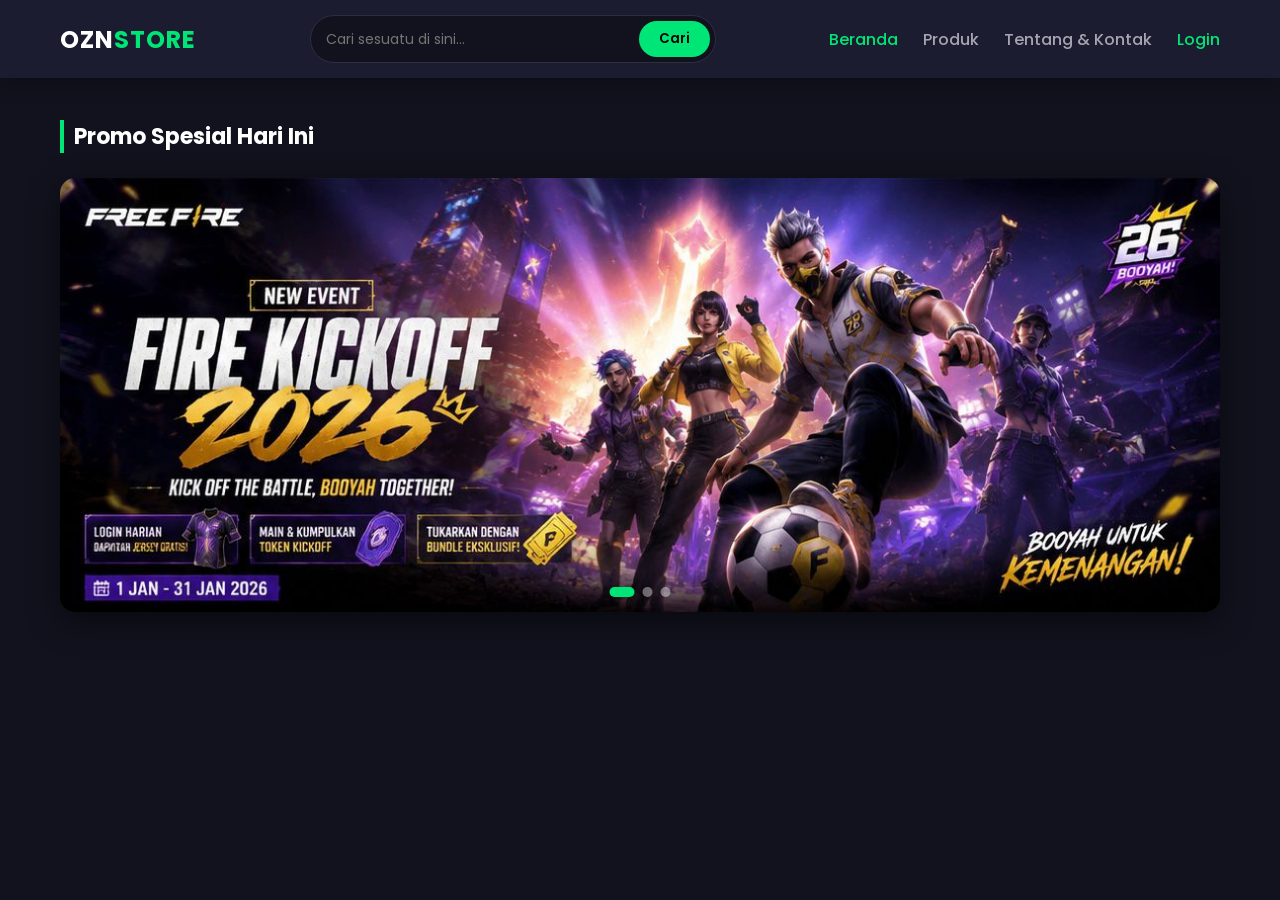
<file: index.html>
<!DOCTYPE html>
<html lang="id">
<head>
    <meta charset="UTF-8">
    <meta name="viewport" content="width=device-width, initial-scale=1.0">
    <title>OZNSTORE - Beranda</title>
    <link rel="stylesheet" href="style.css">
    <link href="https://fonts.googleapis.com/css2?family=Poppins:wght@300;400;600;700&display=swap" rel="stylesheet">
</head>
<body>

    <!-- NAVBAR -->
    <nav class="navbar">
        <div class="nav-container">
            <a href="index.html" class="logo">OZN<span>STORE</span></a>
            <div class="search-box">
                <input type="text" placeholder="Cari sesuatu di sini...">
                <button type="button">Cari</button>
            </div>
            <ul class="nav-links">
                <li><a href="index.html" class="active">Beranda</a></li>
                <li><a href="produk.html">Produk</a></li>
                <li><a href="tentang.html">Tentang & Kontak</a></li>
                <li><a href="login.html" id="navLoginBtn" style="color: var(--accent-green)">Login</a></li>
            </ul>
        </div>
    </nav>

    <!-- KONTEN BERANDA -->
    <main class="main-container">
        <h2 class="section-title">Promo Spesial Hari Ini</h2>
        
        <div class="slider-container">
            <!-- Bungkus semua gambar di dalam kelas slider-track -->
            <div class="slider-track" id="sliderTrack">
                <!-- Gambar 1 (Ganti nama file sesuai aset gambarmu) -->
                <img src="./image/slid1.jpeg" alt="Promo 1" class="slider-img">
                <!-- Gambar 2 (Ganti nama file sesuai aset gambarmu) -->
                <img src="./image/slid2.jpeg" alt="Promo 2" class="slider-img">
                <!-- Gambar 3 (Ganti nama file sesuai aset gambarmu) -->
                <img src="./image/slid3.jpeg" alt="Promo 3" class="slider-img">
            </div>

            <!-- Titik Indikator Bawah -->
            <div class="slider-dots" id="sliderDots">
                <!-- Akan dibuat otomatis oleh JavaScript -->
            </div>
        </div>
    </main>

    <!-- JAVASCRIPT UNTUK FITUR GESER OTOMATIS & KLIK -->
    <script>
        const track = document.getElementById('sliderTrack');
        const images = document.querySelectorAll('.slider-img');
        const dotsContainer = document.getElementById('sliderDots');
        
        let currentIndex = 0;
        const totalImages = images.length;

        // 1. Buat titik-titik indikator (dots) secara otomatis sesuai jumlah gambar
        images.forEach((_, index) => {
            const dot = document.createElement('span');
            dot.className = 'dot' + (index === 0 ? ' active' : '');
            dot.addEventListener('click', () => {
                goToSlide(index);
            });
            dotsContainer.appendChild(dot);
        });

        const dots = document.querySelectorAll('.dot');

        // 2. Fungsi untuk menggeser gambar ke indeks tertentu
        function goToSlide(index) {
            currentIndex = index;
            // Geser track ke kiri berdasarkan persentase indeks
            track.style.transform = `translateX(-${currentIndex * 100}%)`;
            
            // Perbarui warna titik aktif
            dots.forEach((dot, i) => {
                if (i === currentIndex) {
                    dot.classList.add('active');
                } else {
                    dot.classList.remove('active');
                }
            });
        }

        // 3. Fungsi geser otomatis setiap 4 detik
        function autoSlide() {
            currentIndex = (currentIndex + 1) % totalImages;
            goToSlide(currentIndex);
        }

        let slideInterval = setInterval(autoSlide, 4000);

        // Pas user nge-klik dot, reset timer otomatisnya biar gak tabrakan gilirannya
        dots.forEach(dot => {
            
            dot.addEventListener('click', () => {
                clearInterval(slideInterval);
                slideInterval = setInterval(autoSlide, 4000);
            });
        });

        // ==========================================
        // SCRIPT BARU: FITUR PENCARIAN (TARUH DI SINI)
        // ==========================================
        const searchInput = document.querySelector('.search-box input');
        const searchBtn = document.querySelector('.search-box button');

        function filterGames() {
            const keyword = searchInput.value.toLowerCase().trim();
            // Sesuaikan kelas pembungkus produk game kamu (misal: .game-card atau .product-card)
            const gameCards = document.querySelectorAll('.game-card, .product-card');

            gameCards.forEach(card => {
                // Cari elemen teks judul di dalam kartu game kamu
                const titleElement = card.querySelector('.game-title, h3');
                const gameTitle = titleElement ? titleElement.innerText.toLowerCase() : '';

                if (gameTitle.includes(keyword)) {
                    card.style.display = ""; // Tampilkan jika cocok
                } else {
                    card.style.display = "none"; // Sembunyikan jika tidak cocok
                }
            });
        }

        if (searchBtn) searchBtn.addEventListener('click', filterGames);
        if (searchInput) searchInput.addEventListener('input', filterGames);

        // ==========================================
        // SCRIPT: TOMBOL LOGIN / LOGOUT DI NAVBAR
        // ==========================================
        const activeUser = localStorage.getItem('userActive');
        const navLoginBtn = document.getElementById('navLoginBtn');
        if (activeUser) {
            navLoginBtn.innerText = 'Logout (' + activeUser + ')';
            navLoginBtn.href = '#';
            navLoginBtn.onclick = function () {
                localStorage.removeItem('userActive');
                localStorage.removeItem('userRole');
                window.location.href = 'index.html';
            };
        }
    </script>
</body>
</html>
</file>
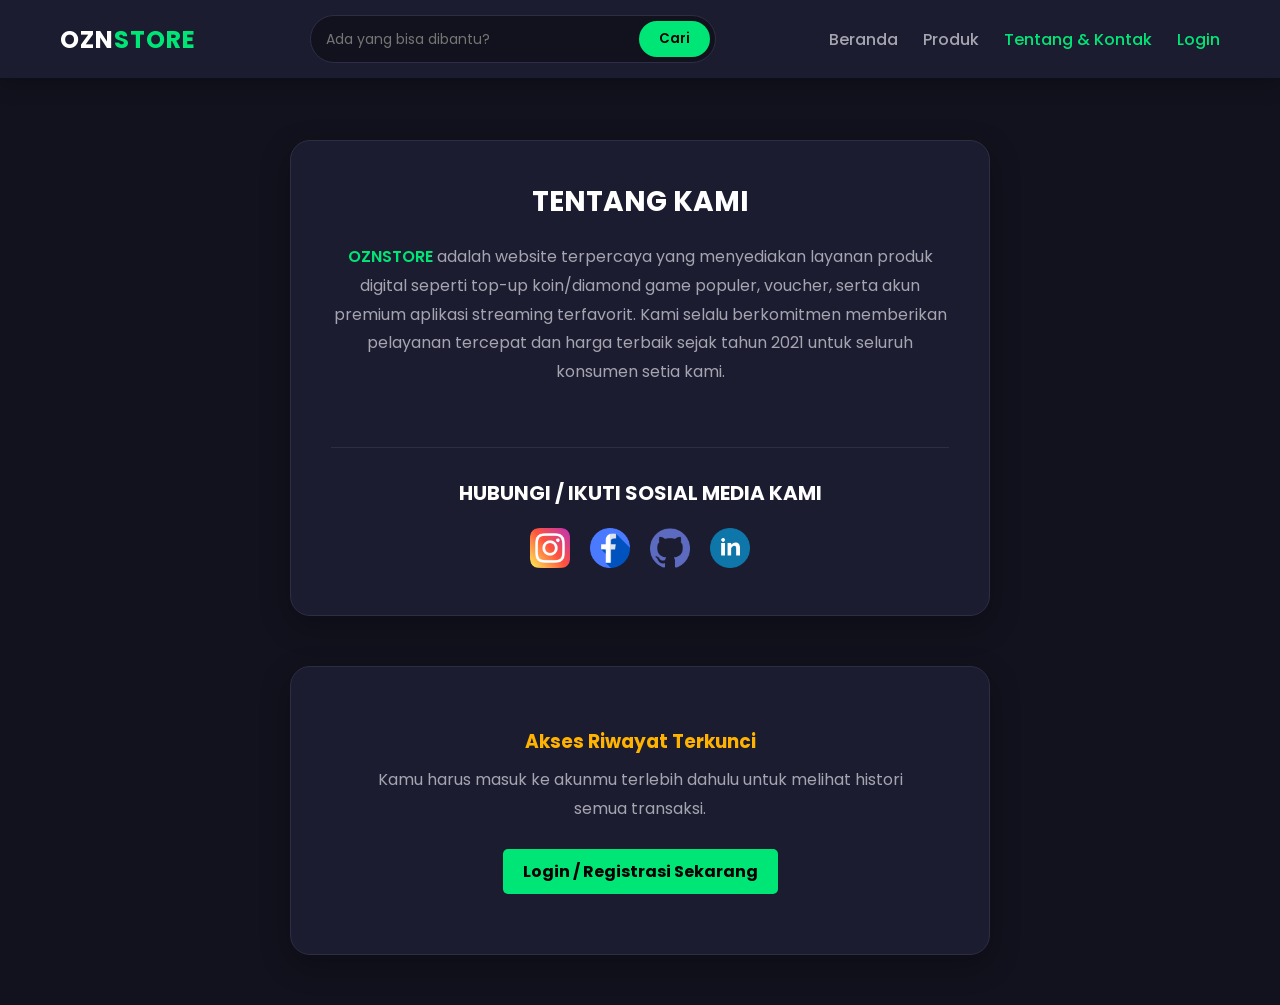
<file: tentang.html>
<!DOCTYPE html>
<html lang="id">
<head>
    <meta charset="UTF-8">
    <meta name="viewport" content="width=device-width, initial-scale=1.0">
    <title>OZNSTORE - Tentang & Kontak</title>
    <link rel="stylesheet" href="style.css">
    <link href="https://fonts.googleapis.com/css2?family=Poppins:wght@300;400;600;700&display=swap" rel="stylesheet">
</head>
<body>

    <!-- NAVBAR -->
    <nav class="navbar">
        <div class="nav-container">
            <a href="index.html" class="logo">OZN<span>STORE</span></a>
            <div class="search-box">
                <input type="text" placeholder="Ada yang bisa dibantu?">
                <button type="button">Cari</button>
            </div>
            <ul class="nav-links">
                <li><a href="index.html">Beranda</a></li>
                <li><a href="produk.html">Produk</a></li>
                <li><a href="tentang.html" class="active">Tentang & Kontak</a></li>
                <li><a href="login.html" id="navLoginBtnTentang" style="color: var(--accent-green)">Login</a></li>
            </ul>
        </div>
    </nav>

    <!-- KONTEN TENTANG & KONTAK -->
    <main class="main-container">
        
        <!-- KARTU TENTANG KAMI -->
        <div class="about-card">
            <h2>TENTANG KAMI</h2>
            <p>
                <span style="color:var(--accent-green); font-weight:600;">OZNSTORE</span> adalah website terpercaya yang menyediakan layanan produk digital seperti top-up koin/diamond game populer, voucher, serta akun premium aplikasi streaming terfavorit. Kami selalu berkomitmen memberikan pelayanan tercepat dan harga terbaik sejak tahun 2021 untuk seluruh konsumen setia kami.
            </p>

            <!-- BAGIAN KONTAK DI DALAM HALAMAN TENTANG -->
            <section class="contact-section">
                <h3>HUBUNGI / IKUTI SOSIAL MEDIA KAMI</h3>
                <div class="social-icons">
                    <!-- Ganti file gambar icon sosmed sesuai aset lokal kamu -->
                    <a href="https://instagram.com" target="_blank"><img src="./image/ig.png" alt="Instagram"></a>
                    <a href="https://facebook.com" target="_blank"><img src="./image//fb.png" alt="Facebook"></a>
                    <a href="https://github.com" target="_blank"><img src="./image/github.png" alt="GitHub"></a>
                    <a href="https://linkedin.com" target="_blank"><img src="./image/linkedin.png" alt="LinkedIn"></a>
                </div>
            </section>
        </div>

        <div class="about-card" id="userHistoryCard" style="margin-top:30px; text-align:left;">
            <h3 style="color:var(--accent-green); text-align:center; margin-bottom:15px;">Riwayat Pembelian Kamu</h3>
            <div class="table-responsive">
                <table class="report-table" style="width:100%">
                    <thead>
                        <tr>
                            <th>ID</th>
                            <th>Produk/Paket</th>
                            <th>Harga</th>
                            <th>Status</th>
                        </tr>
                    </thead>
                    <tbody id="userHistoryBody">
                        </tbody>
                </table>
            </div>
        </div>

        <script>
        const currentUser = localStorage.getItem('userActive');
        const historyCard = document.getElementById('userHistoryCard');
        const historyBody = document.getElementById('userHistoryBody');

        // Tombol login/logout navbar
        const navBtn = document.getElementById('navLoginBtnTentang');
        if (currentUser) {
            navBtn.innerText = 'Logout (' + currentUser + ')';
            navBtn.href = '#';
            navBtn.onclick = function () {
                localStorage.removeItem('userActive');
                localStorage.removeItem('userRole');
                window.location.href = 'index.html';
            };
        }
    
    // 1. KONDISI JIKA BELUM LOGIN
    if(!currentUser) {
        historyCard.innerHTML = `
            <div style="text-align:center; padding: 20px;">
                <h3 style="color:#ffb300; margin-bottom:10px;">Akses Riwayat Terkunci</h3>
                <p style="color:var(--text-gray); margin-bottom:15px;">Kamu harus masuk ke akunmu terlebih dahulu untuk melihat histori semua transaksi.</p>
                <a href="login.html" class="btn-auth" style="display:inline-block; text-decoration:none; width:auto; padding:10px 20px; background:var(--accent-green); color:#000; border-radius:5px; font-weight:bold;">Login / Registrasi Sekarang</a>
            </div>
        `;
    } else {
        // 2. KONDISI JIKA SUDAH LOGIN
        const allData = JSON.parse(localStorage.getItem('oznTransactions')) || [];
        
        // Filter: Hanya mengambil transaksi milik user yang sedang aktif login
        const userData = allData.filter(item => item.pembeli === currentUser);

        if(userData.length === 0) {
            historyBody.innerHTML = "<tr><td colspan='4' style='text-align:center; padding:15px;'>Kamu sudah login sebagai <b>" + currentUser + "</b>, tetapi belum pernah melakukan transaksi apa pun.</td></tr>";
        } else {
            userData.forEach(item => {
                const tr = document.createElement('tr');
                tr.innerHTML = `
                    <td><b>#${item.id}</b></td>
                    <td>${item.produk} - ${item.paket}</td>
                    <td style="color:var(--accent-green)">${item.harga}</td>
                    <td><span class="status-badge ${item.status === 'Pending' ? 'status-pending' : 'status-success'}">${item.status}</span></td>
                `;
                historyBody.appendChild(tr);
            });
        }
    }
</script>
    </main>

</body>
</html>
</file>
<file: style.css>
/* RESET & VARIABLES */
* {
  margin: 0;
  padding: 0;
  box-sizing: border-box;
  font-family: "Poppins", sans-serif;
}

:root {
  --bg-dark: #12121e;
  --bg-card: #1c1c30;
  --accent-green: #00e676;
  --text-white: #ffffff;
  --text-gray: #a5a5b1;
  --accent-red: #ff4500; /* Variabel tambahan untuk tombol reset/logout */
}

body {
  background-color: var(--bg-dark);
  color: var(--text-white);
  padding-top: 90px;
}

/* NAVBAR (Sama untuk semua halaman) */
.navbar {
  background-color: var(--bg-card);
  position: fixed;
  top: 0;
  left: 0;
  width: 100%;
  z-index: 1000;
  box-shadow: 0 4px 20px rgba(0, 0, 0, 0.3);
}

.nav-container {
  max-width: 1200px;
  margin: 0 auto;
  display: flex;
  justify-content: space-between;
  align-items: center;
  padding: 15px 20px;
}

.logo {
  font-size: 24px;
  font-weight: 700;
  text-decoration: none;
  color: var(--text-white);
  letter-spacing: 1px;
}

.logo span {
  color: var(--accent-green);
}

.search-box {
  display: flex;
  align-items: center;
  background: var(--bg-dark);
  border-radius: 30px;
  padding: 5px 5px 5px 15px;
  width: 35%;
  border: 1px solid #2d2d44;
}

.search-box input {
  background: none;
  border: none;
  outline: none;
  color: var(--text-white);
  width: 100%;
  font-size: 14px;
}

.search-box button {
  background: var(--accent-green);
  border: none;
  color: #000;
  font-weight: 600;
  padding: 8px 20px;
  border-radius: 20px;
  cursor: pointer;
  transition: 0.3s;
}

.search-box button:hover {
  background: #00b359;
}

.nav-links {
  display: flex;
  list-style: none;
  gap: 25px;
}
.nav-links a {
  color: var(--text-gray);
  text-decoration: none;
  font-weight: 500;
  transition: 0.3s;
}
.nav-links a:hover,
.nav-links a.active {
  color: var(--accent-green);
}

/* MAIN CONTAINER */
.main-container {
  max-width: 1200px;
  margin: 30px auto;
  padding: 0 20px;
}

.section-title {
  font-size: 22px;
  margin: 25px 0;
  border-left: 4px solid var(--accent-green);
  padding-left: 10px;
}

/* ========================================================================= */
/* UPDATE PROGRESS BANNER SLIDER BERGESER */
/* ========================================================================= */
.slider-container {
  position: relative;
  border-radius: 15px;
  overflow: hidden; /* Menyembunyikan gambar lain yang belum gilirannya */
  box-shadow: 0 10px 30px rgba(0, 0, 0, 0.5);
  margin-bottom: 20px;
  width: 100%;
}

.slider-track {
  display: flex;
  width: 100%;
  transition: transform 0.6s ease-in-out; /* Membuat efek geser kanan-kiri yang mulus */
}

.slider-img {
  width: 100%;
  flex-shrink: 0; /* Mencegah gambar menyusut/gepeng */
  display: block;
  object-fit: cover;
}

.slider-dots {
  position: absolute;
  bottom: 15px;
  left: 50%;
  transform: translateX(-50%);
  display: flex;
  gap: 8px;
  z-index: 10;
}

.dot {
  width: 10px;
  height: 10px;
  background: rgba(255, 255, 255, 0.4);
  border-radius: 50%;
  cursor: pointer;
  transition: 0.3s;
}

.dot.active {
  background: var(--accent-green);
  width: 25px; /* Bentuk lonjong modern pas aktif */
  border-radius: 5px;
}

/* PRODUK: GRID & CARDS */
.product-grid {
  display: grid;
  grid-template-columns: repeat(auto-fill, minmax(160px, 1fr));
  gap: 20px;
  margin-bottom: 40px;
}

.product-card {
  background: var(--bg-card);
  border-radius: 15px;
  padding: 15px;
  text-align: center;
  cursor: pointer;
  transition:
    transform 0.3s,
    box-shadow 0.3s;
  border: 1px solid #2d2d44;
}

.product-card:hover {
  transform: translateY(-5px);
  box-shadow: 0 8px 25px rgba(0, 230, 118, 0.15);
  border-color: var(--accent-green);
}

/* Styling agar elemen produk terlihat bisa diklik */
.product-item {
  cursor: pointer;
  transition: background 0.3s ease;
  padding: 15px;
  border: 1px solid #2d2d44;
  border-radius: 10px;
  background: #1e1e2f;
  display: flex;
  justify-content: space-between;
}

.product-item:hover {
  background: #2d2d44; /* Berubah warna saat di-hover */
  border-color: #00b359;
}
.img-wrapper {
  border-radius: 12px;
  overflow: hidden;
  margin-bottom: 12px;
}
.img-wrapper img {
  width: 100%;
  display: block;
  transition: transform 0.3s;
}
.product-card:hover .img-wrapper img {
  transform: scale(1.08);
}
.product-card h3 {
  font-size: 14px;
  font-weight: 600;
  color: var(--text-white);
}

/* TENTANG KAMI CARD */
.about-card {
  background: var(--bg-card);
  border-radius: 20px;
  padding: 40px;
  text-align: center;
  max-width: 700px;
  margin: 50px auto;
  box-shadow: 0 10px 30px rgba(0, 0, 0, 0.3);
  border: 1px solid #2d2d44;
}

.about-card h2 {
  font-size: 28px;
  margin-bottom: 20px;
  color: var(--text-white);
}
.about-card p {
  color: var(--text-gray);
  line-height: 1.8;
  font-size: 16px;
}

/* KONTAK & SOSIAL MEDIA */
.contact-section {
  text-align: center;
  margin-top: 60px;
  padding-top: 30px;
  border-top: 1px solid #2d2d44;
}

.contact-section h3 {
  font-size: 20px;
  margin-bottom: 20px;
}
.social-icons {
  display: flex;
  justify-content: center;
  gap: 20px;
}
.social-icons a img {
  width: 40px;
  height: 40px;
  transition: transform 0.3s;
}
.social-icons a:hover img {
  transform: scale(1.15);
}

/* MODAL HARGA POPUP */
.modal {
  position: fixed;
  top: 0;
  left: 0;
  width: 100%;
  height: 100%;
  background: rgba(0, 0, 0, 0.7);
  display: none;
  justify-content: center;
  align-items: center;
  z-index: 2000;
  backdrop-filter: blur(5px);
}
.modal-content {
  background: var(--bg-card);
  padding: 30px;
  border-radius: 20px;
  width: 90%;
  max-width: 500px;
  position: relative;
}
.close-btn {
  position: absolute;
  top: 15px;
  right: 20px;
  font-size: 28px;
  cursor: pointer;
  color: var(--text-gray);
}
.close-btn:hover {
  color: #fff;
}
.price-grid {
  display: flex;
  flex-direction: column;
  gap: 12px;
  max-height: 300px;
  overflow-y: auto;
  margin: 20px 0;
}
.price-item {
  background: var(--bg-dark);
  border: 1px solid #2d2d44;
  padding: 15px;
  border-radius: 10px;
  display: flex;
  justify-content: space-between;
  cursor: pointer;
}
.price-item:hover {
  border-color: var(--accent-green);
}
.item-qty {
  font-weight: 600;
}
.item-price {
  color: var(--accent-green);
  font-weight: 700;
}
.btn-wa {
  display: flex;
  justify-content: center;
  align-items: center;
  gap: 10px;
  background: #25d366;
  color: #fff;
  text-decoration: none;
  padding: 12px;
  border-radius: 30px;
  font-weight: 600;
}

/* FORM LOGIN & REGISTER */
.auth-container {
  max-width: 400px;
  margin: 60px auto;
  background: var(--bg-card);
  padding: 30px;
  border-radius: 15px;
  border: 1px solid #2d2d44;
  text-align: center;
}
.auth-container h2 {
  margin-bottom: 20px;
}
.form-group {
  margin-bottom: 15px;
  text-align: left;
}
.form-group label {
  display: block;
  margin-bottom: 5px;
  color: var(--text-gray);
  font-size: 14px;
}
.form-group input,
.form-group select {
  width: 100%;
  padding: 12px;
  background: var(--bg-dark);
  border: 1px solid #2d2d44;
  border-radius: 8px;
  color: #fff;
  outline: none;
}
.form-group input:focus {
  border-color: var(--accent-green);
}
.btn-auth {
  width: 100%;
  padding: 12px;
  background: var(--accent-green);
  border: none;
  border-radius: 8px;
  font-weight: 600;
  cursor: pointer;
  margin-top: 10px;
}

/* HALAMAN ADMIN & HISTORY TABLE */
.admin-grid {
  display: flex;
  gap: 20px;
  margin-top: 20px;
  flex-wrap: wrap;
}
.admin-sidebar {
  flex: 1;
  min-width: 250px;
  background: var(--bg-card);
  padding: 20px;
  border-radius: 15px;
}
.admin-content {
  flex: 3;
  min-width: 300px;
  background: var(--bg-card);
  padding: 25px;
  border-radius: 15px;
}
.admin-menu {
  list-style: none;
}
.admin-menu li {
  padding: 12px;
  border-bottom: 1px solid #2d2d44;
  cursor: pointer;
  color: var(--text-gray);
}
.admin-menu li:hover,
.admin-menu li.active {
  color: var(--accent-green);
  font-weight: 600;
}

.table-responsive {
  overflow-x: auto;
  margin-top: 15px;
}
.report-table {
  width: 100%;
  border-collapse: collapse;
  text-align: left;
  font-size: 14px;
}
.report-table th,
.report-table td {
  padding: 12px;
  border-bottom: 1px solid #2d2d44;
}
.report-table th {
  background: var(--bg-dark);
  color: var(--accent-green);
}

/* BADGE STATUS */
.status-badge {
  padding: 4px 8px;
  border-radius: 4px;
  font-size: 12px;
  font-weight: 600;
}
.status-pending {
  background: #ffb300;
  color: #000;
}
.status-success {
  background: #00e676;
  color: #000;
}

/* METODE PEMBAYARAN DI MODAL */
.payment-options {
  display: grid;
  grid-template-columns: 1fr 1fr;
  gap: 10px;
  margin-top: 15px;
}
.pay-method {
  background: var(--bg-dark);
  border: 1px solid #2d2d44;
  padding: 10px;
  border-radius: 8px;
  cursor: pointer;
  text-align: center;
  font-weight: 500;
}
.pay-method.selected {
  border-color: var(--accent-green);
  background: rgba(0, 230, 118, 0.1);
}

/* ========================================================================= */
/* DATA TAMBAHAN FITUR MANAJEMEN ADMIN BARU (BUKTI FOTO & TOMBOL AKSI) */
/* ========================================================================= */
.container {
  max-width: 1200px;
  margin: 0 auto;
}

.header {
  display: flex;
  justify-content: space-between;
  align-items: center;
  border-bottom: 2px solid var(--accent-red);
  padding-bottom: 15px;
  margin-bottom: 30px;
}

.btn-logout {
  color: var(--accent-red);
  text-decoration: none;
  font-weight: bold;
  cursor: pointer;
}

.table-header-section {
  display: flex;
  justify-content: space-between;
  align-items: center;
  margin-bottom: 15px;
}

.btn-reset {
  background-color: var(--accent-red);
  color: white;
  border: none;
  padding: 10px 15px;
  border-radius: 5px;
  font-weight: bold;
  cursor: pointer;
  transition: 0.3s;
}
.btn-reset:hover {
  background-color: #00b359;
}

/* Desain Tabel Admin Utama */
table {
  width: 100%;
  border-collapse: collapse;
  background-color: var(--bg-card);
  border-radius: 8px;
  overflow: hidden;
  margin-bottom: 30px;
  border: 1px solid #2d2d44;
}

th,
td {
  padding: 15px;
  text-align: left;
  border-bottom: 1px solid #232836;
}

th {
  background-color: #1e2230;
  color: var(--text-gray);
  font-size: 14px;
  text-transform: uppercase;
  letter-spacing: 0.5px;
}

/* Gambar Bukti Bayar Miniatur Interaktif */
.preview-bukti {
  max-width: 90px;
  max-height: 90px;
  border-radius: 6px;
  cursor: pointer;
  border: 1px solid #3d4457;
  transition:
    transform 0.2s ease-in-out,
    border-color 0.2s;
}

.preview-bukti:hover {
  transform: scale(1.1);
  border-color: var(--accent-green);
}

/* Tombol Eksekusi Validasi Sukses */
.btn-validasi-action {
  background-color: var(--accent-green);
  color: #0d0f14;
  border: none;
  padding: 8px 14px;
  border-radius: 6px;
  font-weight: bold;
  cursor: pointer;
  transition: 0.3s;
}

.btn-validasi-action:hover {
  background-color: #00b359;
  box-shadow: 0 0 10px rgba(0, 230, 118, 0.4);
}

.badge-pending {
  background: #ffb300;
  color: #000;
  padding: 3px 8px;
  border-radius: 4px;
  font-size: 12px;
  font-weight: bold;
}
.badge-menunggu {
  background: #9c27b0;
  color: #fff;
  padding: 3px 8px;
  border-radius: 4px;
  font-size: 12px;
  font-weight: bold;
}
.badge-sukses {
  background: #00e676;
  color: #000;
  padding: 3px 8px;
  border-radius: 4px;
  font-size: 12px;
  font-weight: bold;
}
.badge-tolak {
  background: #e60505;
  color: #fff;
  padding: 3px 8px;
  border-radius: 4px;
  font-size: 12px;
  font-weight: bold;
}
.btn-sm {
  border: none;
  padding: 6px 10px;
  border-radius: 4px;
  cursor: pointer;
  font-size: 12px;
  font-weight: bold;
  margin: 2px;
}
.btn-wa {
  background: #25d366;
  color: #fff;
}
.btn-validasi {
  background: #00e676;
  color: #000;
}
.btn-tolak {
  background: #ff0000;
  color: #fff;
}
.btn-bukti {
  background: #00b0ff;
  color: #fff;
}
.modal-bukti {
  display: none;
  position: fixed;
  top: 0;
  left: 0;
  width: 100%;
  height: 100%;
  background: rgba(0, 0, 0, 0.85);
  z-index: 9999;
  justify-content: center;
  align-items: center;
}
.modal-bukti-content {
  background: #1e1e2f;
  padding: 20px;
  border-radius: 12px;
  max-width: 480px;
  width: 90%;
  text-align: center;
  border: 1px solid #2d2d44;
}
.price-edit-input {
  background: #0a0a1a;
  color: #fff;
  border: 1px solid #444;
  padding: 6px 8px;
  border-radius: 4px;
  width: 120px;
  font-size: 13px;
}
.tab-btn {
  background: #141421;
  border: 1px solid #2d2d44;
  color: #aaa;
  padding: 10px 20px;
  border-radius: 8px 8px 0 0;
  cursor: pointer;
  font-size: 14px;
  font-weight: 600;
  margin-right: 4px;
}
.tab-btn.active {
  background: #1e1e2f;
  color: #00e676;
  border-bottom: 2px solid #00e676;
}
.tab-content {
  display: none;
}
.tab-content.active {
  display: block;
}

.product-card img,
.game-card img {
  width: 100%;
  height: 150px;
  object-fit: cover;
  object-position: center;
  border-radius: 8px;
}

/* CSS UNTUK TOMBOL KEMBALI */
.btn-kembali {
  position: absolute;
  top: 20px;
  right: 20px;
  background: #00e676;
  color: #ffffff;
  padding: 8px 16px;
  text-decoration: none;
  border-radius: 8px;
  font-weight: bold;
  font-size: 14px;
  box-shadow: 0 4px 10px rgba(0, 0, 0, 0.3);
  transition: 0.3s ease;
  z-index: 100;
}

.btn-kembali:hover {
  background: #e60505;
  transform: scale(1.05);
}
</file>
